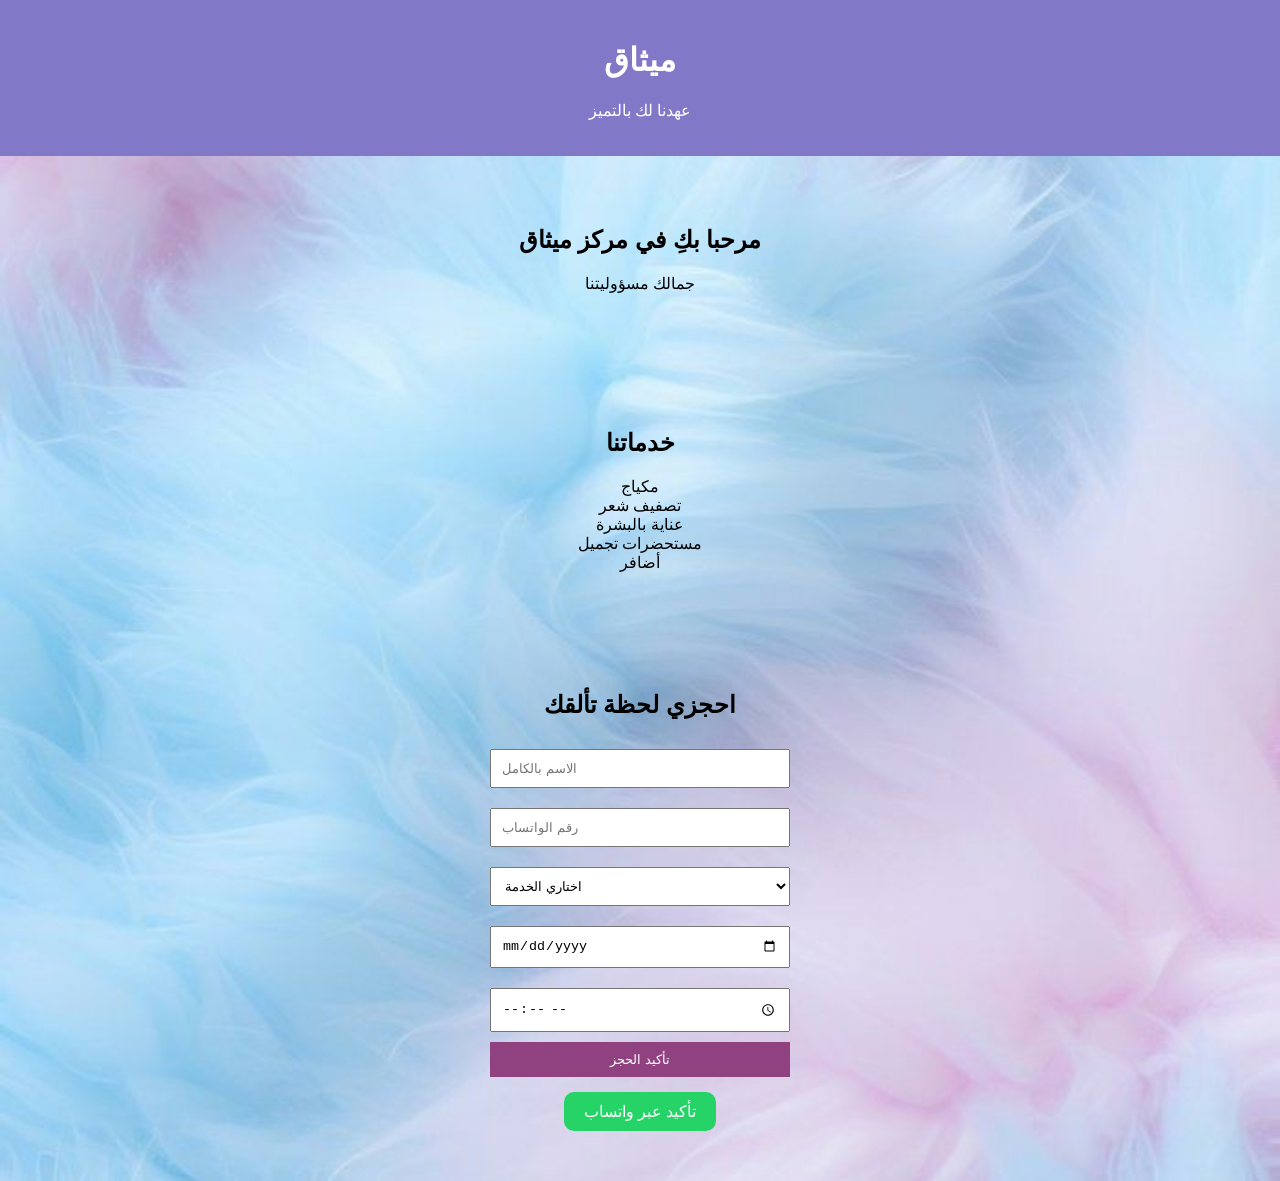
<file: index.html>
<!DOCTYPE html>
<html lang="ar">
<head>
    <meta charset="UTF-8">
    <meta name="viewport" content="width=device-width, initial-scale=1.0">
    <title>ميثاق - حجز مواعيد</title>
    <link rel="stylesheet" href="style.css">
</head>

<body>

<header>
    <h1>ميثاق</h1>
    <p>عهدنا لك بالتميز</p>
</header>


<section id="home">
    <h2>مرحبا بكِ في مركز ميثاق</h2>
    <p>جمالك مسؤوليتنا</p>
</section>

<section id="services">
    <h2>خدماتنا</h2>
    <div>
        <div>مكياج</div>
        <div>تصفيف شعر</div>
        <div>عناية بالبشرة</div>
        <div>مستحضرات تجميل</div>
        <div>أضافر</div>
    </div>
</section>

<section id="booking">
    <h2>احجزي لحظة تألقك</h2>

    <form id="bookingForm">
        <input type="text" placeholder="الاسم بالكامل">
        <input type="tel" placeholder="رقم الواتساب">

        <select>
            <option>اختاري الخدمة</option>
            <option>مكياج</option>
            <option>شعر</option>
            <option>عناية كاملة</option>
            <option>أضافر</option>
        </select>

        <input type="date">
        <input type="time">

        <button type="submit">تأكيد الحجز</button>
    </form>

    
    <a href="https://wa.me/90647848493004?text=مرحبا اريد حجز" target="_blank"
       style="display:inline-block;margin-top:15px;background:#25D366;color:white;padding:10px 20px;text-decoration:none;border-radius:10px;">
        تأكيد عبر واتساب
    </a>

</section>

</body>
</html>
</file>
<file: style.css>
body {
margin: 0;
font-family: Arial;

    background-image: url("k.jpg"); 
    background-size: cover; 
    background-position: center;
    background-repeat: no-repeat;
}

header {
background: rgb(130, 120, 200);
padding: 20px;
text-align: center;
color: rgb(255, 255, 255);
}

nav {
background: rgb(37, 111, 186);
padding: 10px;
text-align: center;
}

nav a {
color: white;
text-decoration: none;
margin: 5px;
}

nav a:hover {
color: pink;
}

section {
padding: 50px;
text-align: center;
}

button {
padding: 10px;
background: rgb(144, 65, 127);
color: white;
border: none;
cursor: pointer;
}

form {
display: flex;
flex-direction: column;
width: 300px;
margin: auto;
}

input, select {
margin: 10px 0;
padding: 10px;
}
</file>
